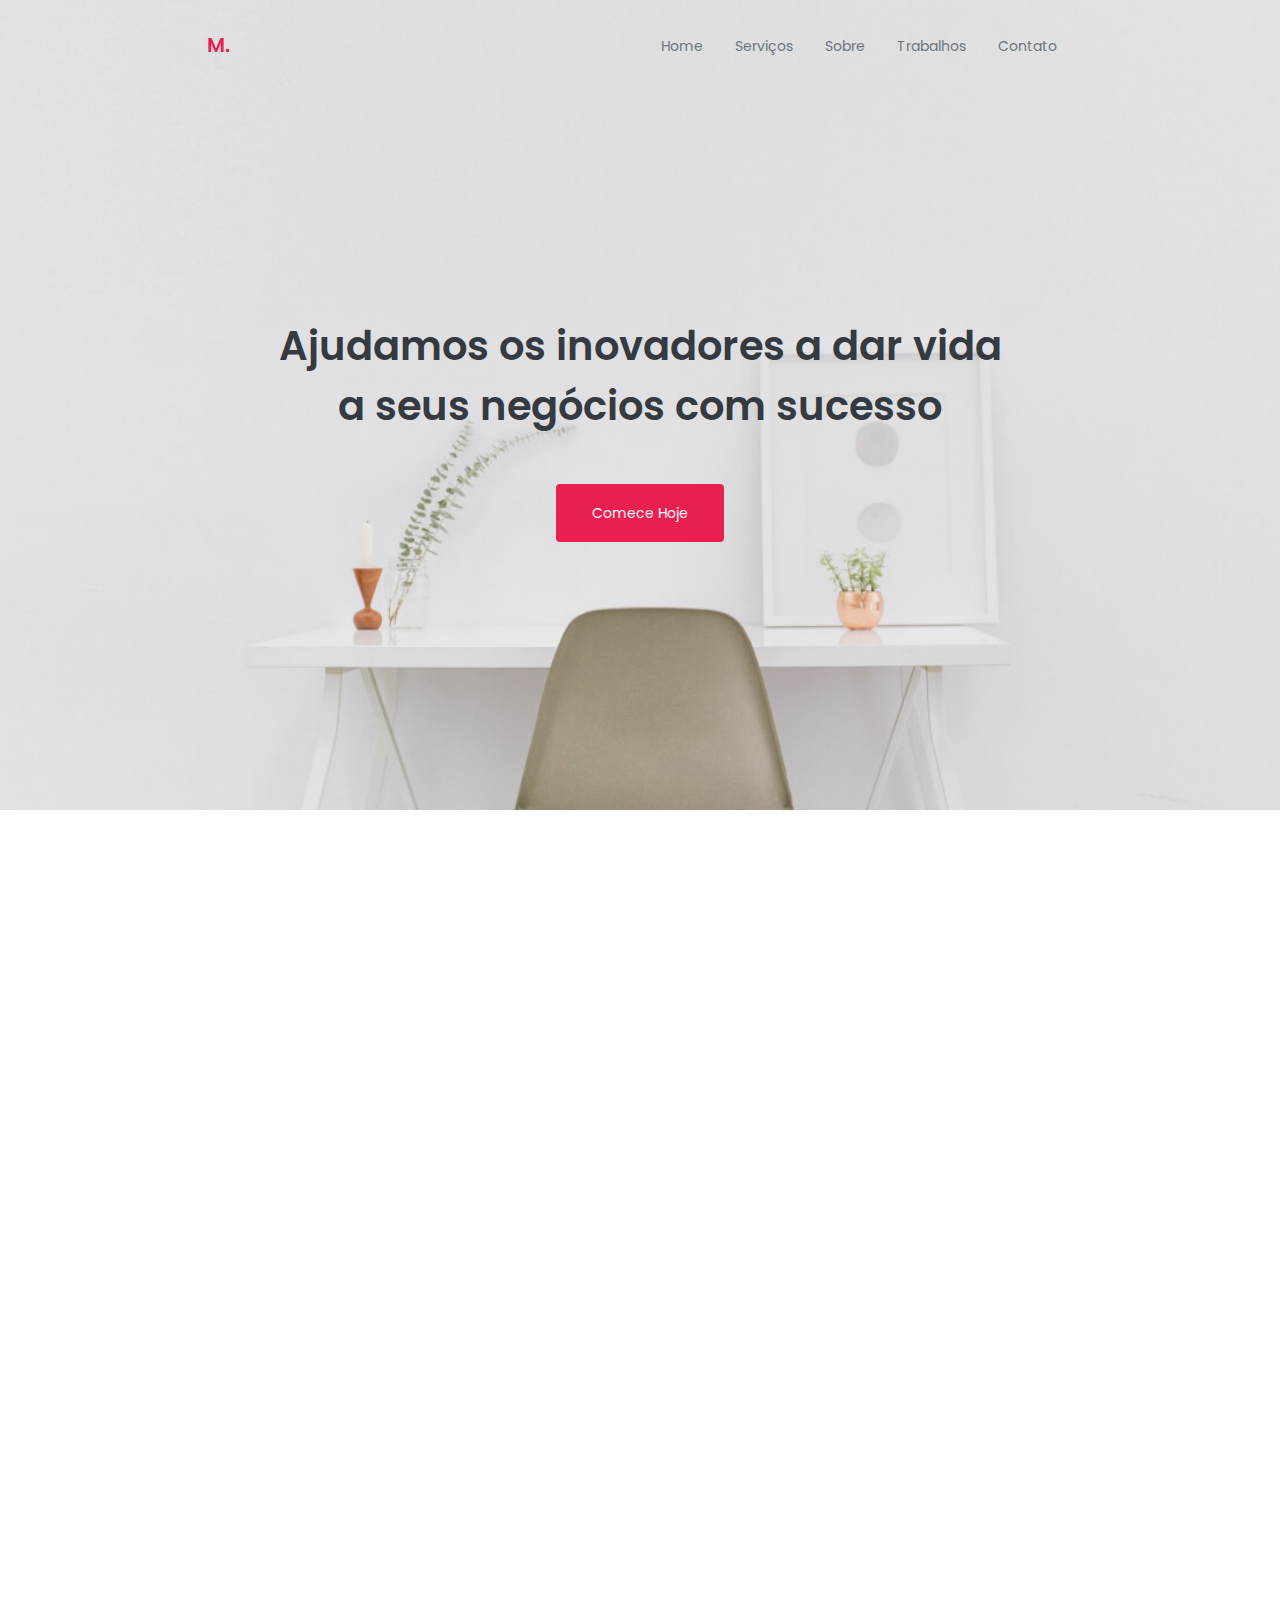
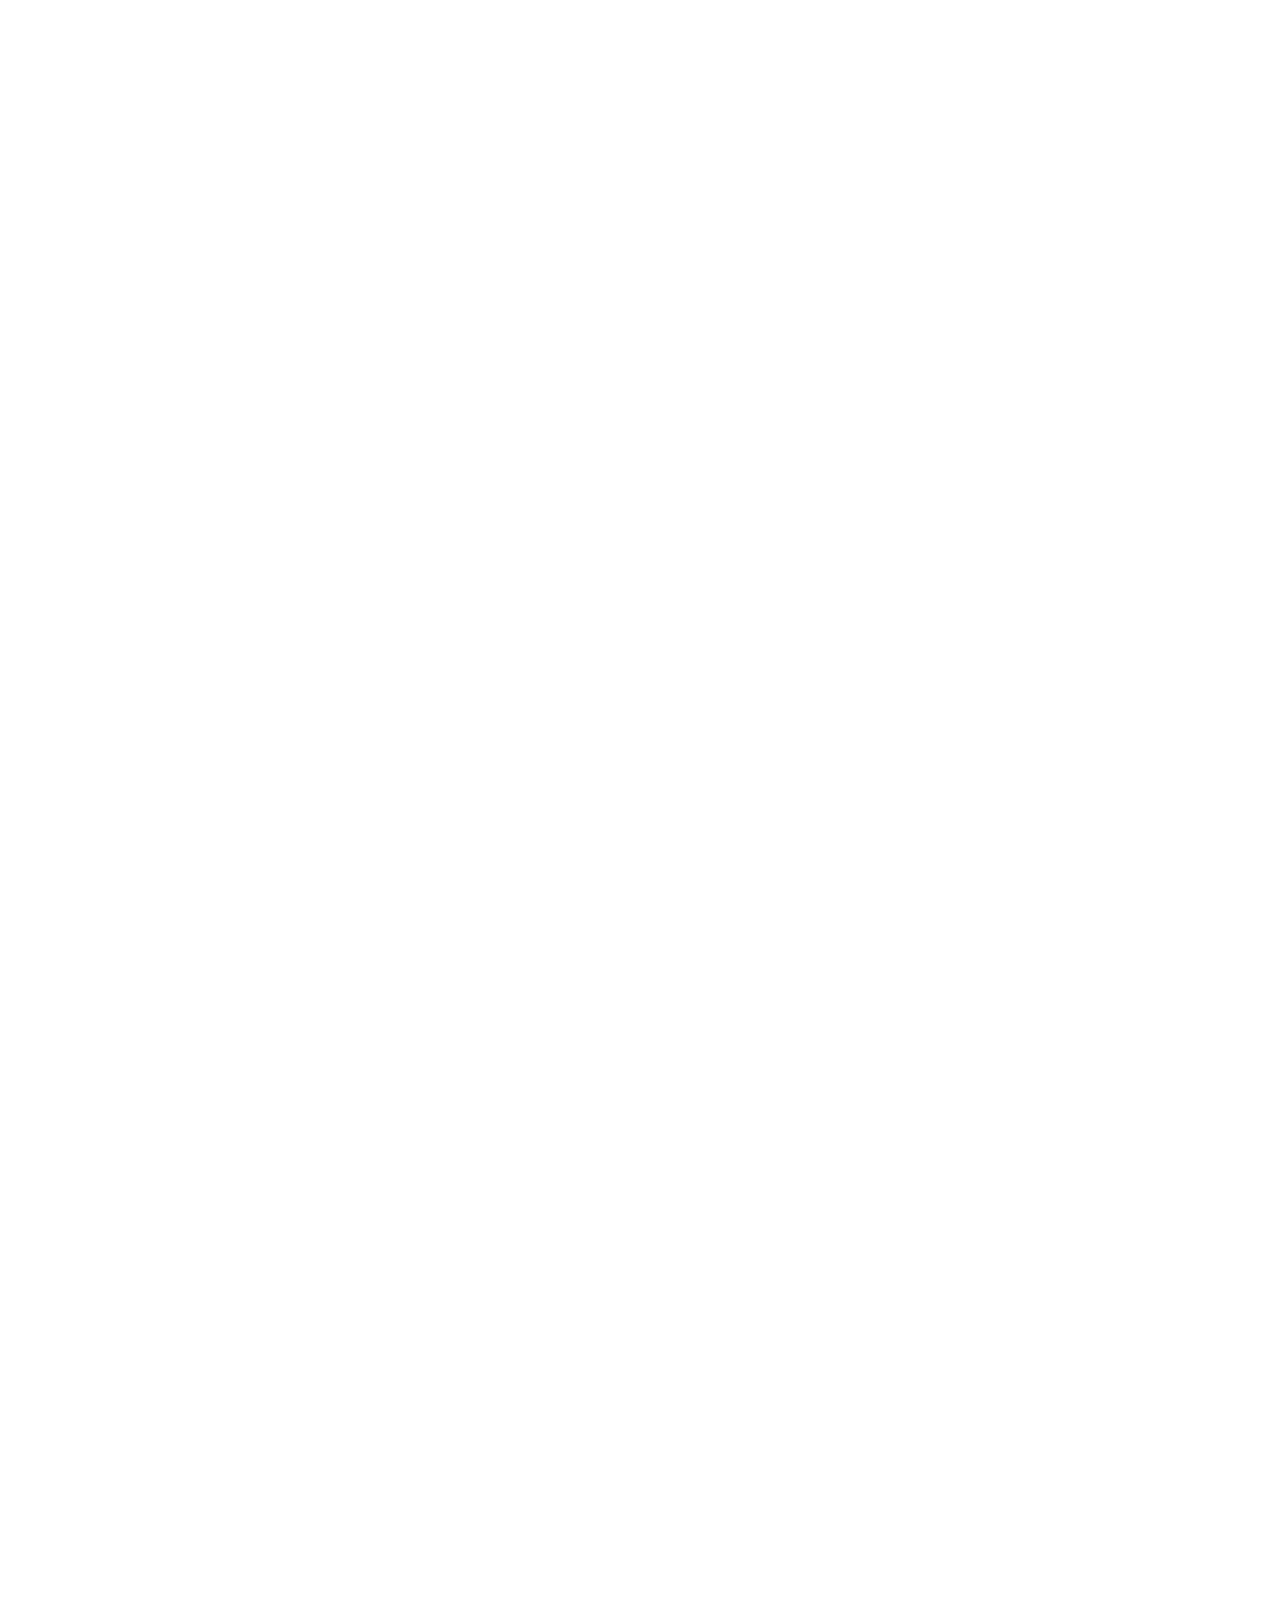
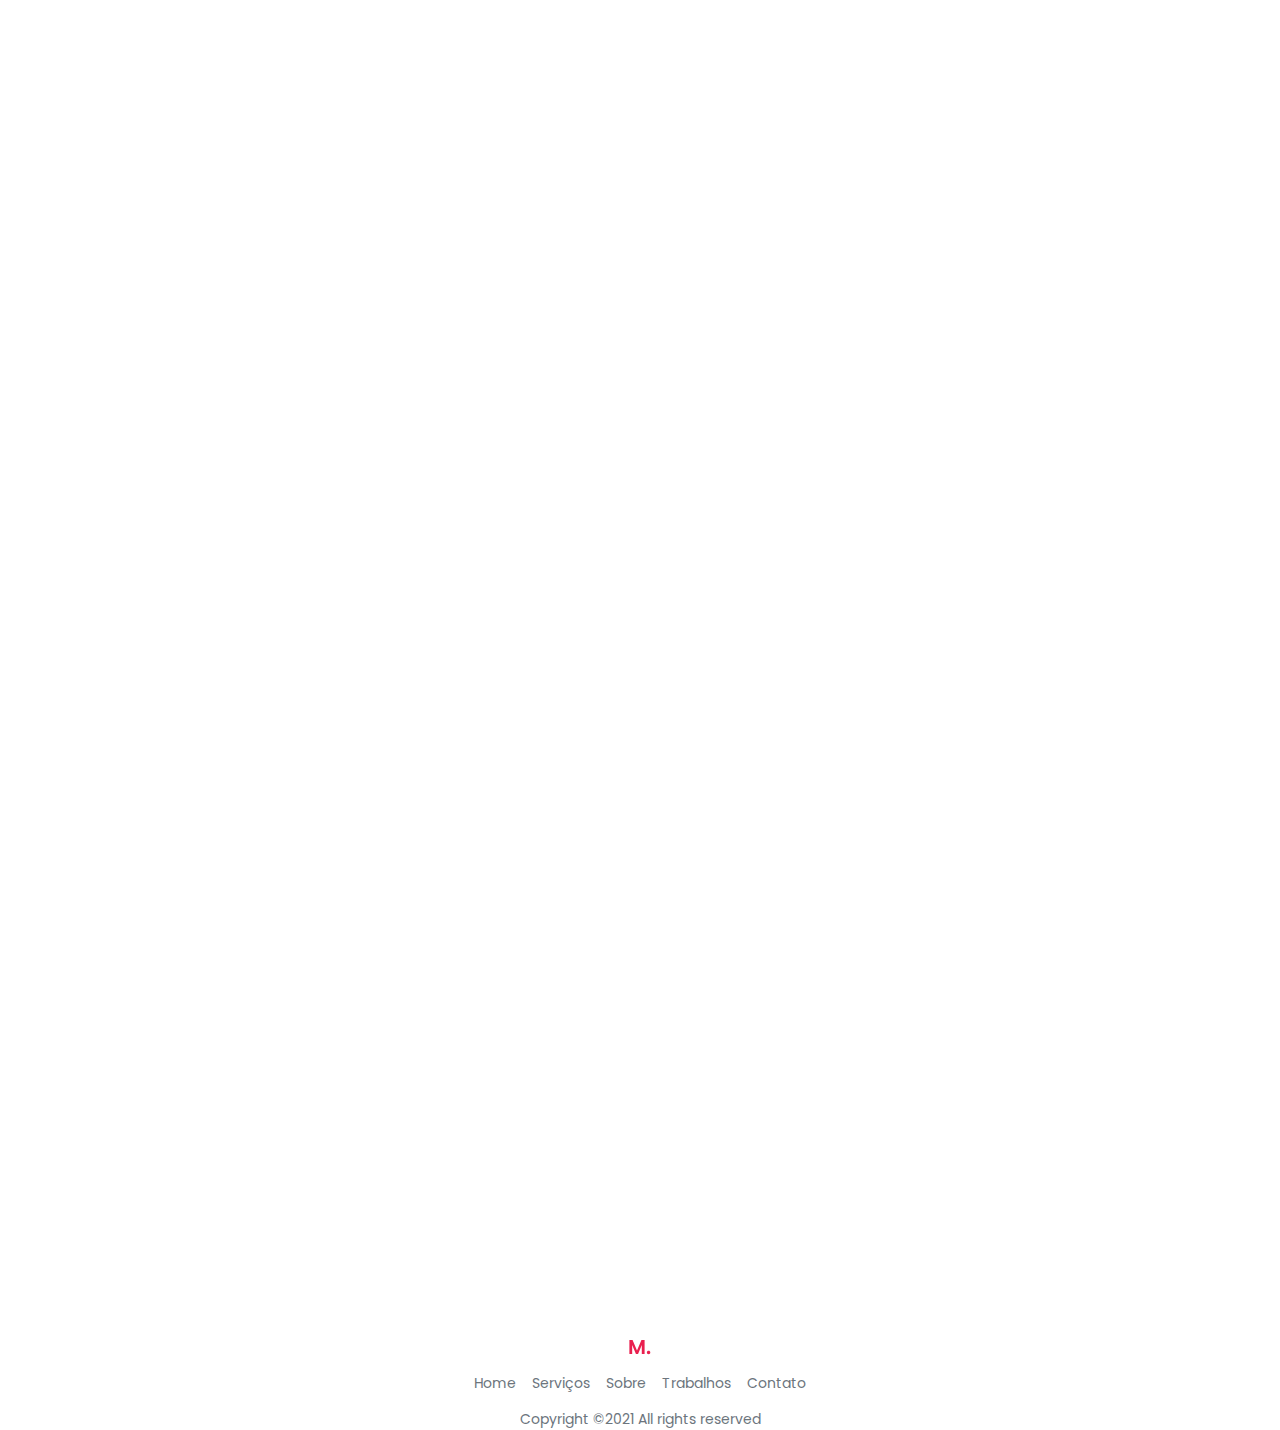
<file: index.html>
<!DOCTYPE html>
<html lang="pt-BR">

<head>
    <meta charset="UTF-8">
    <meta http-equiv="X-UA-Compatible" content="IE=edge">
    <meta name="viewport" content="width=device-width, initial-scale=1.0">
    <title>Midnight</title>
    <!-- CSS -->
    <link rel="stylesheet" href="css/var.css">
    <link rel="stylesheet" href="css/global.css">
    <link rel="stylesheet" href="css/style.css">
    <link rel="stylesheet" href="css/responsive.css">
    <!-- Fonts -->
    <link rel="preconnect" href="https://fonts.googleapis.com">
    <link rel="preconnect" href="https://fonts.gstatic.com" crossorigin>
    <link href="https://fonts.googleapis.com/css2?family=Poppins:wght@400;500&display=swap" rel="stylesheet">
    <!-- Icons -->
    <link rel='stylesheet' href='https://cdn-uicons.flaticon.com/uicons-regular-rounded/css/uicons-regular-rounded.css'>
</head>

<body>


    <header>
        <nav>
            <!-- Logo -->
            <a href="index.html">
                <img src="img/svg/logo.svg" alt="Midnight">
            </a>

            <!-- Menu Mobile -->
            <div class="mobile-menu">
                <div class="line-1"></div>
                <div class="line-2"></div>
                <div class="line-3"></div>
            </div>

            <!-- Nav Links -->
            <ul class="nav-list">
                <li>
                    <a href="index.html">Home</a>
                </li>
                <li>
                    <a href="#services">Serviços</a>
                </li>
                <li>
                    <a href="#about">Sobre</a>
                </li>
                <li>
                    <a href="#works">Trabalhos</a>
                </li>
                <li>
                    <a href="#contact">Contato</a>
                </li>
            </ul>
        </nav>
    </header>

    <!-- Hero -->
    <section class="hero flex">
        <h1>Ajudamos os inovadores a dar vida a seus negócios com sucesso</h1>
        <a href="#contact" class="btn">Comece Hoje</a>
    </section>

    <!-- Services -->
    <section class="services container js-scroll" id="services">
        <div class="title">
            <h1>Serviços</h1>
        </div>
        <div class="card-box">
            <!-- Card 1 -->
            <div class="card">
                <i class="fi-rr-browser"></i>
                <h2>Web Design</h2>

            </div>

            <!-- Card 2 -->
            <div class="card">
                <i class="fi-rr-megaphone"></i>
                <h2>Marketing Digital</h2>

            </div>

            <!-- Card 3 -->
            <div class="card">
                <i class="fi-rr-search "></i>
                <h2>Otimização de S.E.0</h2>

            </div>

            <!-- Card 4 -->
            <div class="card">
                <i class="fi-rr-heart"></i>
                <h2>Social Media</h2>

            </div>
        </div>
    </section>

    <!-- About Us -->
    <section class="about-us container js-scroll" id="about">

        <div class="about-img">
            <img src="img/about-img.jpg" alt="Sobre a Midnight">
        </div>
        <div class="about-content">
            <h1>A midnight</h1>
            <p>Há mais de 10 anos no mercado de Web Design, Marketing Digital nos empenhamos diariamente para entregar resultados que tragam impacto aos nossos clientes. <br> <br> Atualmente não basta apenas ter um site, é preciso construir uma marca que
                apresente os seus diferenciais em todos os âmbitos. Nós estamos aqui para te ajudar, conheça um pouco da nossa história e de como chegamos até aqui</p>
        </div>
    </section>

    <!-- Works -->
    <main class="works container js-scroll" id="works">
        <div class="title">
            <h1>Trabalhos</h1>
        </div>

        <div class="works-box">

            <a href="portfolio-single.html">
                <img src="img/job-1.png" alt="Projeto 1">
            </a>

            <a href="portfolio-single.html">
                <img src="img/job-2.png" alt="Projeto 2">
            </a>

            <a href="portfolio-single.html">
                <img src="img/job-3.png" alt="Projeto 3">
            </a>

            <a href="portfolio-single.html">
                <img src="img/job-4.png" alt="Projeto 4">
            </a>

            <a href="portfolio-single.html">
                <img src="img/job-5.png" alt="Projeto 5">
            </a>

            <a href="portfolio-single.html">
                <img src="img/job-6.png" alt="Projeto 6">
            </a>

        </div>

    </main>

    <!-- Contact -->
    <section class="contact container js-scroll" id="contact">
        <div class="title">
            <h1>Entre em Contato</h1>
        </div>
        <div class="contact-box">
            <form action="/">
                <input type="text" placeholder="Nome">
                <input type="email" placeholder="E-mail">
                <textarea name="menssage" id="menssage" placeholder="Menssagem"></textarea>
                <button class="btn">Enviar Menssagem</button>
            </form>
        </div>
    </section>

    <footer class="flex">
        <nav>
            <!-- Logo -->
            <a href="index.html">
                <img src="img/svg/logo.svg" alt="Midnight">
            </a>

            <!-- Nav Links -->
            <ul>
                <li>
                    <a href="index.html ">Home</a>
                </li>
                <li>
                    <a href="#services ">Serviços</a>
                </li>
                <li>
                    <a href="#about ">Sobre</a>
                </li>
                <li>
                    <a href="#works ">Trabalhos</a>
                </li>
                <li>
                    <a href="#contact ">Contato</a>
                </li>
            </ul>
            <span class="copy ">Copyright ©2021 All rights reserved</span>
        </nav>
    </footer>

    <!-- Js -->
    <script src="js/script.js "></script>
</body>

</html>
</file>
<file: css/var.css>
/* Colors */

:root {
    --gradient-1: linear-gradient(120deg, rgba(248, 71, 31, 1) 0%, rgba(221, 25, 95, 1) 100%);
    --primary: #E9204F;
    --gray-100: #F8F9FA;
    --gray-200: #E9ECEF;
    --gray-300: #DEE2E6;
    --gray-400: #CED4DA;
    --gray-600: #6C757D;
    --gray-800: #343A40;
    --gray-900: #212529;
}


/* Font */

:root {
    --font-family: 'Poppins', sans-serif;
}


/* Body */

:root {
    --body-14: 0.875rem;
}


/* Headings */

:root {
    --heading-1: 2.5rem;
    --heading-4: 1.5rem;
    --heading-5: 1.25rem;
    --heading-6: 1rem;
}
</file>
<file: css/style.css>
/* Hero */

.hero {
    background: url('../img/hero-bg.jpg') no-repeat top center;
    background-size: cover;
    flex-direction: column;
    height: 90vh;
}

.hero h1 {
    font-size: var(--heading-1);
    padding: 48px 0;
    max-width: 730px;
    text-align: center;
}


/* About Us */

.about-us {
    align-items: center;
    display: grid;
    gap: 30px;
    grid-template-columns: repeat(2, 1fr);
    justify-content: center;
}

.about-us h1 {
    font-size: var(--heading-1);
    padding-bottom: 48px;
}

.about-us p {
    padding-bottom: 48px;
}


/* Works */

.works-box {
    align-items: center;
    display: grid;
    gap: 30px;
    grid-template-columns: repeat(3, 1fr);
    justify-content: center;
}


/* Contact */

.contact-box {
    align-items: center;
    display: flex;
    justify-content: center;
}

input,
textarea {
    background-color: var(--gray-100);
    border: 1px solid var(--gray-300);
    display: block;
    font-family: var(--font-family);
    margin: 15px 0;
    outline-color: var(--primary);
    padding: 16px;
    width: 730px;
}

#menssage {
    height: 160px;
}

.contact .btn {
    border: none;
    cursor: pointer;
    font-family: var(--font-family);
}
</file>
<file: css/responsive.css>
/* Tablet */

@media (max-width: 768px) {
    .container {
        padding: 64px 15px;
        margin: 0 auto;
        max-width: 690px;
    }
    body {
        overflow-x: hidden;
    }
    .nav-list {
        position: absolute;
        top: 8vh;
        right: 0;
        width: 50vw;
        height: 92vh;
        flex-direction: column;
        background-color: var(--gray-100);
        align-items: center;
        justify-content: space-around;
        transform: translateX(100%);
        transition: transform .3s ease-in;
    }
    .mobile-menu {
        display: block;
    }
    .nav-list li {
        margin: 0;
        opacity: 0;
    }
    .mobile-menu {
        display: block;
    }
    .nav-list.active {
        transform: translateX(0);
    }
    .card-box {
        align-items: center;
        display: grid;
        justify-content: center;
        gap: 30px;
        grid-template-columns: repeat(2, 1fr);
    }
    .card {
        width: 330px;
    }
    .hero h1 {
        max-width: 510px;
    }
    .about-us {
        grid-template-columns: 1fr;
    }
    .works-box {
        grid-template-columns: repeat(2, 1fr);
    }
    .testimonials h2 {
        max-width: 690px;
    }
    .contact {
        grid-template-columns: 1fr;
    }
}


/* Mobile */

@media (max-width: 375px) {
    body {
        overflow-x: hidden;
    }
    .container {
        padding: 64px 15px;
        margin: 96px auto;
        max-width: 346px;
    }
    .card-box {
        align-items: center;
        display: grid;
        justify-content: center;
        gap: 30px;
        grid-template-columns: 1fr;
    }
    .card {
        width: 346px;
    }
    .hero h1 {
        max-width: 510px;
    }
    .about-us {
        grid-template-columns: 1fr;
    }
    .works-box {
        grid-template-columns: 1fr;
    }
    .testimonials h2 {
        max-width: 346px;
    }
    .contact {
        grid-template-columns: 1fr;
    }
    .contact input,
    textarea {
        margin: 15px auto;
        width: 346px;
    }
    .contact-content .btn {
        width: 346px;
    }
}
</file>
<file: css/global.css>
/* Reset */

* {
    box-sizing: border-box;
    margin: 0;
    padding: 0;
    list-style: none;
    text-decoration: none;
}

body {
    font-family: var(--font-family);
}

h1,
h2 {
    color: var(--gray-800);
    font-weight: 600;
    line-height: 1.5;
}

p,
a {
    color: var(--gray-600);
    font-size: var(--body-14);
    line-height: 1.6;
}

img {
    display: block;
    max-width: 100%;
}


/* Global Styles */

.container {
    max-width: 1140px;
    padding: 64px 15px;
    margin: 160px auto;
}

.btn {
    background-color: var(--primary);
    border-radius: 4px;
    color: var(--gray-100);
    display: inline-block;
    font-size: var(--body-14);
    padding: 18px 36px;
    transition: all 600ms;
}

.btn:hover {
    transform: translateY(-4px);
}

.flex {
    align-items: center;
    display: flex;
    flex-wrap: wrap;
    justify-content: center;
}

.title {
    padding: 96px 0;
    text-align: center;
}

.title h1 {
    font-size: var(--heading-1);
}


/* Components */

.card-box {
    align-items: center;
    display: grid;
    justify-content: center;
    gap: 30px;
    grid-template-columns: repeat(4, 1fr);
}

.card {
    background-color: var(--gray-100);
    padding: 48px 16px;
    text-align: center;
}

.card i {
    color: var(--primary);
    display: inline-block;
    font-size: var(--heading-4);
    padding-bottom: 32px;
}

.card h2 {
    font-size: var(--heading-6);
    padding-bottom: 18px;
}

.card p {
    max-width: 219px;
}


/* Menu */

nav {
    align-items: center;
    display: flex;
    height: 10vh;
    justify-content: space-around;
    position: absolute;
    left: 0;
    right: 0;
    transition: all .3s ease-in;
}

nav.sticky {
    background-color: var(--gray-100);
    box-shadow: 0 16px 20px rgba(0, 0, 0, .06);
    position: fixed;
    z-index: 1000;
}

.nav-list {
    display: flex;
}

.nav-list li {
    margin: 8px;
}

.nav-list li a {
    color: var(--gray-600);
    font-size: var(--body-14);
    padding: 8px;
    transition: all .3s;
}

.nav-list li a:hover {
    color: var(--primary);
}


/* Menu Mobile */

.mobile-menu {
    display: none;
    cursor: pointer;
}

.mobile-menu div {
    width: 24px;
    height: 2px;
    margin: 8px;
    background-color: var(--gray-600);
    transition: .3s;
}


/* Social Media */

.social-media img {
    display: flex;
    margin: 8px;
}


/* Footer */

footer nav {
    flex-direction: column;
    justify-content: space-between !important;
}

footer ul {
    display: flex;
}

footer ul li {
    margin: 8px;
}

footer .copy {
    color: var(--gray-600);
    font-size: var(--body-14);
}


/* Animações Css */

.js-scroll {
    opacity: 0;
    transition: 0.6s;
    transform: translate3d(-60px, 0, 0);
}

.js-scroll.ativo {
    opacity: 1;
    transform: translate3d(0, 0, 0);
}

@keyframes navLinkFade {
    from {
        opacity: 0;
        transform: translateX(50px);
    }
    to {
        opacity: 1;
        transform: translateX(0);
    }
}

.mobile-menu.active .line-1 {
    transform: rotate(-45deg) translate(-8px, 8px);
}

.mobile-menu.active .line-2 {
    opacity: 0;
}

.mobile-menu.active .line-3 {
    transform: rotate(45deg) translate(-5px, -7px);
}
</file>
